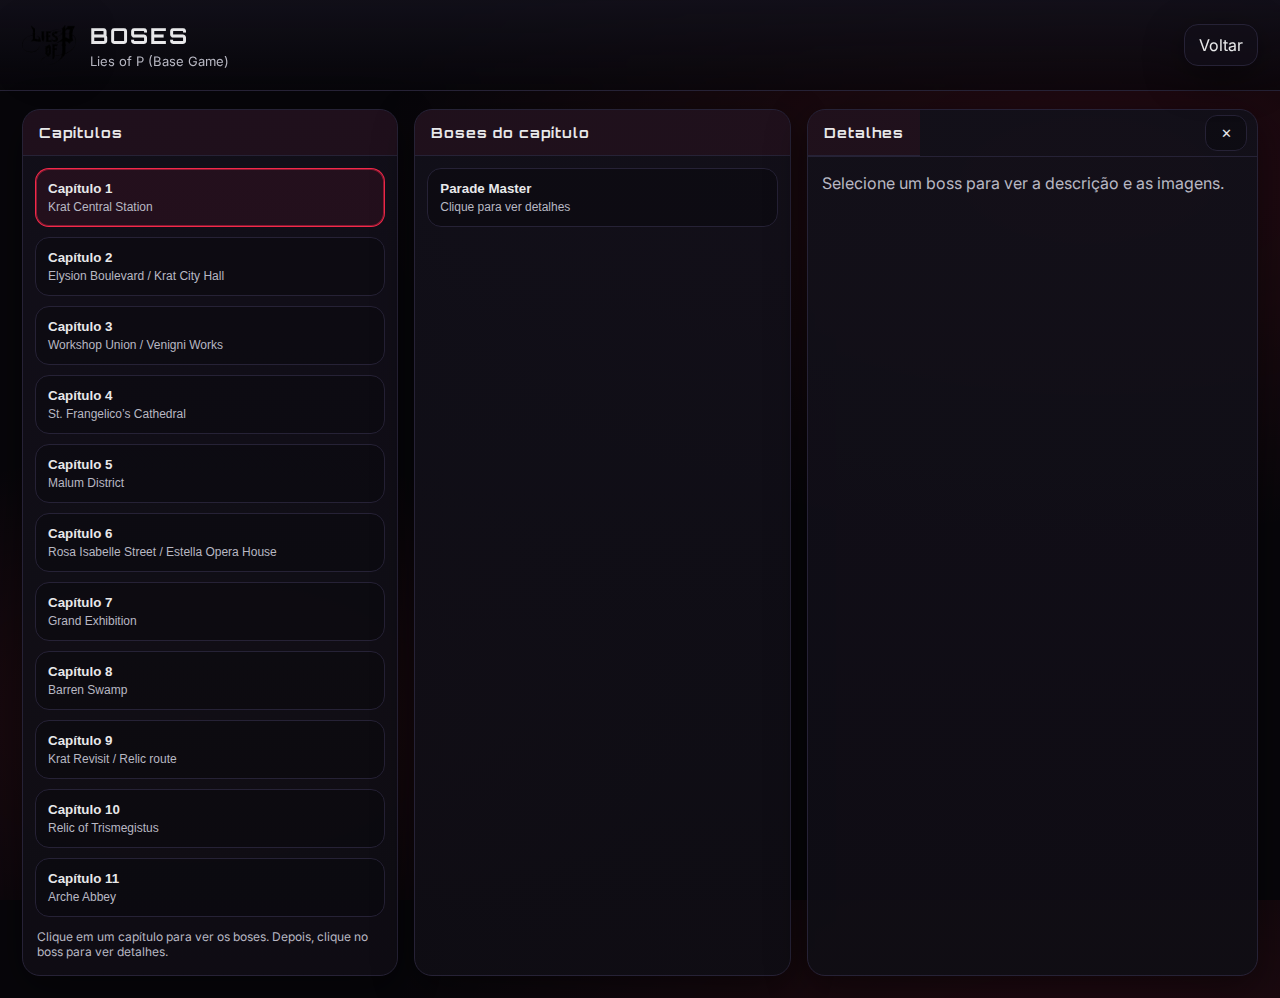
<file: HTML/boses.html>
<!DOCTYPE html>
<html lang="pt-BR">
<head>
  <meta charset="UTF-8" />
  <meta name="viewport" content="width=device-width, initial-scale=1.0" />
  <title>Boses - Lies of P</title>

  <link rel="icon" href="../img/LiesOfPIcon.jpg" type="image/x-icon">
  <link rel="stylesheet" href="../Styles/boses.css" />
  <link rel="preconnect" href="https://fonts.googleapis.com" />
  <link rel="preconnect" href="https://fonts.gstatic.com" crossorigin />
  <link href="https://fonts.googleapis.com/css2?family=Orbitron:wght@400;600;800&family=Inter:wght@300;400;600;700&display=swap" rel="stylesheet">
</head>

<body>
  <header class="topbar">
    <div class="brand">
      <img src="../img/iconSemFundo.png" alt="Lies of P" class="brand__icon" />
      <div class="brand__text">
        <h1>BOSES</h1>
        <p>Lies of P (Base Game)</p>
      </div>
    </div>
    <a class="btn-back" href="../index.html">Voltar</a>
  </header>

  <main class="layout">
    <aside class="panel">
      <h2 class="panel__title">Capítulos</h2>
      <div id="chapters" class="list"></div>
      <p class="hint">Clique em um capítulo para ver os boses. Depois, clique no boss para ver detalhes.</p>
    </aside>

    <section class="panel">
      <h2 class="panel__title">Boses do capítulo</h2>
      <div id="bosses" class="list"></div>
    </section>

    <section class="panel panel--detail">
      <div class="detail__header">
        <h2 class="panel__title">Detalhes</h2>
        <button id="closeDetail" class="btn-close" title="Fechar">✕</button>
      </div>

      <div id="detail" class="detail empty">
        <p>Selecione um boss para ver a descrição e as imagens.</p>
      </div>
    </section>
  </main>

 

  <script src="../Scripts/boses.js"></script>
</body>
</html>
</file>
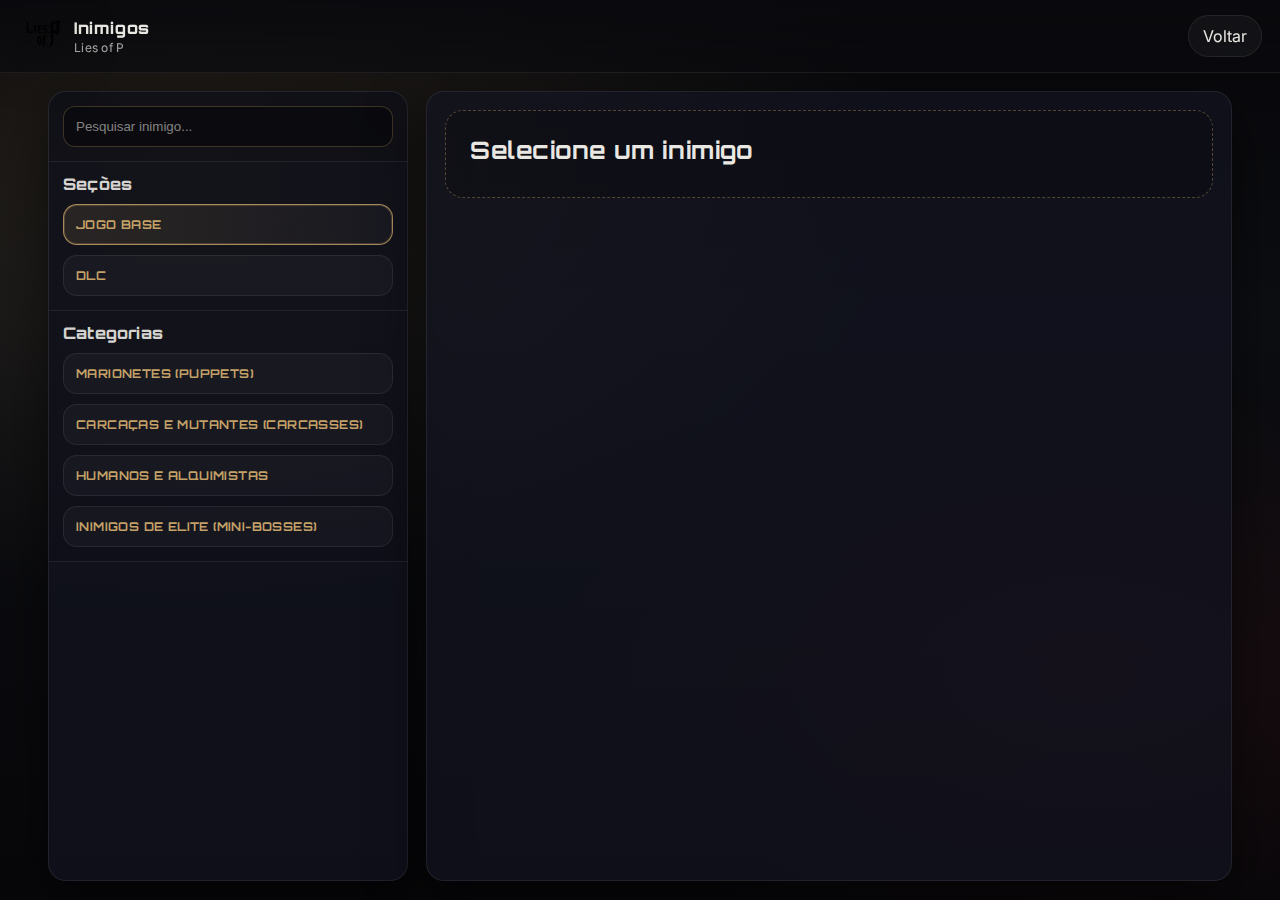
<file: HTML/inimigos.html>
<!DOCTYPE html>
<html lang="pt-BR">
<head>
  <meta charset="UTF-8" />
  <meta name="viewport" content="width=device-width, initial-scale=1.0" />
  <title>Inimigos Lies Of P</title>
  
  <link rel="icon" href="../img/LiesOfPIcon.jpg" type="image/x-icon">
  <link rel="stylesheet" href="../Styles/inimigos.css" />
  <link rel="preconnect" href="https://fonts.googleapis.com" />
  <link rel="preconnect" href="https://fonts.gstatic.com" crossorigin />
  <link href="https://fonts.googleapis.com/css2?family=Orbitron:wght@400;600;800&family=Inter:wght@300;400;600;700&display=swap" rel="stylesheet">
</head>

<body>
  <header class="topbar">
    <div class="brand">
      <img src="../img/iconSemFundo.png" alt="Lies of P" class="brand__icon" />
      <div class="brand__text">
        <h1>Inimigos</h1>
        <p>Lies of P</p>
      </div>
    </div>
    <a class="btn-back" href="../index.html">Voltar</a>
  </header>

  <main class="layout">
    <aside class="sidebar">
      <div class="search">
        <input id="searchInput" type="text" placeholder="Pesquisar inimigo..." autocomplete="off" />
      </div>

      
      <div class="panel">
        <h2 class="panel__title">Seções</h2>
        <div id="sectionList" class="category-list" aria-label="Lista de seções"></div>
      </div>

      <div class="panel">
        <h2 class="panel__title">Categorias</h2>
        <div id="categoryList" class="category-list" aria-label="Lista de categorias"></div>
      </div>

      <div class="panel" id="enemyPanel" data-hidden="true">
        <div class="panel__row">
          <h2 class="panel__title">Inimigos</h2>
          <span id="activeCategoryBadge" class="mini-badge">—</span>
        </div>
        <div id="enemyList" class="enemy-list" aria-label="Lista de inimigos"></div>
      </div>
    </aside>

    <section class="content" aria-live="polite">
      <div class="empty-state" id="emptyState">
        <h2>Selecione um inimigo</h2>
      </div>

      <div class="details hidden" id="details">
        <div class="details__header">
          <h2 id="enemyName">—</h2>
          <span class="badge" id="enemyCategory">—</span>
          <button class="btn-close" id="closeBtn" type="button" aria-label="Fechar">✕</button>
        </div>

        <div class="details__grid">
          <div class="card">
            <h3>Descrição</h3>
            <p id="enemyDescription">—</p>
          </div>

          <div class="card media">
            <h3>Imagem do inimigo</h3>
            <div class="media__frame">
              <img id="enemyImage" alt="" loading="lazy" />
            </div>
          </div>
        </div>

        <div class="card location">
          <div class="location__head">
            <div>
              <h3>Local</h3>
              <p class="location__meta">
                <span id="enemyLocation">—</span>
                <span class="sep">•</span>
                <span id="enemyChapter">—</span>
              </p>
            </div>
          </div>

          <div class="media__frame media__frame--wide">
            <img id="locationImage" alt="" loading="lazy" />
          </div>
        </div>
      </div>
    </section>
  </main>

  <script src="../Scripts/inimgos.js"></script>
</body>
</html>
</file>
<file: Styles/boses.css>
:root{
  --bg:#07060a;
  --panel:#0f0d14;
  --panel2:#12101a;
  --line:#262236;
  --text:#e8e8ea;
  --muted:#b8b8c3;
  --accent:#ff2a4d;
  --accent2:#ff6b84;
  --shadow: 0 12px 40px rgba(0,0,0,.45);
}

*{ box-sizing:border-box; }
html,body{ height:100%; }
body{
  margin:0;
  background:
    radial-gradient(1200px 600px at 85% 20%, rgba(255,42,77,.12), transparent 60%),
    radial-gradient(900px 500px at 15% 80%, rgba(255,42,77,.10), transparent 55%),
    var(--bg);
  color:var(--text);
  font-family: Inter, system-ui, -apple-system, Segoe UI, Roboto, Arial, sans-serif;
}

.topbar{
  display:flex;
  align-items:center;
  justify-content:space-between;
  gap:16px;
  padding:18px 22px;
  border-bottom:1px solid var(--line);
  background: linear-gradient(180deg, rgba(18,16,26,.92), rgba(7,6,10,.65));
  backdrop-filter: blur(8px);
  position:sticky;
  top:0;
  z-index:10;
}

.brand{
  display:flex;
  align-items:center;
  gap:14px;
}
.brand__icon{ width:54px; height:54px; object-fit:contain; filter: drop-shadow(0 8px 20px rgba(0,0,0,.5)); }
.brand__text h1{
  font-family: Orbitron, sans-serif;
  letter-spacing: 2px;
  margin:0;
  font-size: 22px;
}
.brand__text p{ margin:4px 0 0; color:var(--muted); font-size: 13px; }

.btn-back{
  color:var(--text);
  text-decoration:none;
  padding:10px 14px;
  border:1px solid var(--line);
  border-radius:14px;
  background: rgba(18,16,26,.65);
  box-shadow: var(--shadow);
  transition:.2s ease;
}
.btn-back:hover{ border-color: rgba(255,42,77,.45); transform: translateY(-1px); }

.layout{
  display:grid;
  grid-template-columns: 1fr 1fr 1.2fr;
  gap:16px;
  padding:18px 22px 22px;
}

.panel{
  background: linear-gradient(180deg, rgba(18,16,26,.92), rgba(15,13,20,.92));
  border:1px solid var(--line);
  border-radius:18px;
  box-shadow: var(--shadow);
  overflow:hidden;
  min-height: 62vh;
}

.panel__title{
  margin:0;
  padding:14px 16px;
  font-family: Orbitron, sans-serif;
  letter-spacing: 1px;
  font-size: 14px;
  border-bottom:1px solid var(--line);
  background: rgba(255,42,77,.06);
}

.list{
  padding:12px;
  display:flex;
  flex-direction:column;
  gap:10px;
}

.item{
  width:100%;
  text-align:left;
  border:1px solid var(--line);
  background: rgba(7,6,10,.35);
  color:var(--text);
  padding:12px 12px;
  border-radius:14px;
  cursor:pointer;
  transition:.18s ease;
}
.item:hover{ border-color: rgba(255,42,77,.55); transform: translateY(-1px); }
.item.active{
  border-color: rgba(255,42,77,.95);
  box-shadow: 0 0 0 1px rgba(255,42,77,.45) inset;
  background: rgba(255,42,77,.08);
}

.item__title{ font-weight:700; }
.item__sub{ margin-top:4px; color:var(--muted); font-size: 12px; }

.hint{
  margin: 0;
  padding: 0 14px 16px;
  color: var(--muted);
  font-size: 12px;
}

.panel--detail{ position:relative; }
.detail__header{
  display:flex;
  align-items:center;
  justify-content:space-between;
  border-bottom:1px solid var(--line);
}
.btn-close{
  margin-right:10px;
  height:36px;
  width:42px;
  border-radius:12px;
  border:1px solid var(--line);
  background: rgba(7,6,10,.35);
  color: var(--text);
  cursor:pointer;
  transition:.18s ease;
}
.btn-close:hover{ border-color: rgba(255,42,77,.7); }

.detail{
  padding:14px;
  display:flex;
  flex-direction:column;
  gap:12px;
}
.detail.empty{
  color: var(--muted);
}

.badge{
  display:inline-flex;
  align-items:center;
  gap:8px;
  padding:8px 10px;
  border:1px solid rgba(255,42,77,.35);
  border-radius:999px;
  background: rgba(255,42,77,.08);
  width: fit-content;
}
.badge strong{ font-family: Orbitron, sans-serif; font-size: 12px; letter-spacing:1px; }

.detail h3{
  margin: 4px 0 0;
  font-family: Orbitron, sans-serif;
  letter-spacing: 1px;
  font-size: 18px;
}
.detail p{
  margin:0;
  line-height:1.55;
  color: var(--muted);
}

.images{
  display:grid;
  grid-template-columns: 1fr;
  gap:12px;
}
figure{
  margin:0;
  border:1px solid var(--line);
  border-radius:16px;
  overflow:hidden;
  background: rgba(0,0,0,.2);
}
figure img{
  display:block;
  width:100%;
  height:auto;
}
figcaption{
  padding:10px 12px;
  color: var(--muted);
  font-size: 12px;
  border-top:1px solid var(--line);
}

.footer{
  padding: 14px 22px 22px;
  color: rgba(232,232,234,.65);
  font-size: 12px;
}

@media (max-width: 1100px){
  .layout{ grid-template-columns: 1fr; }
  .panel{ min-height: auto; }
}
</file>
<file: Styles/inimigos.css>
:root{
  --bg-0:#07070a;
  --bg-1:#0d0e12;
  --bg-2:#121420;
  --panel: rgba(18,20,32,.72);
  --line: rgba(255,255,255,.08);
  --text:#e9e7e2;
  --muted: rgba(233,231,226,.70);
  --gold: #d6b06f;
  --red: #b02a2a;
  --shadow: 0 18px 55px rgba(0,0,0,.55);
  --radius: 18px;
}

*{ box-sizing: border-box; }
html,body{ height:100%; }
body{
  margin:0;
  color: var(--text);
  background:
    radial-gradient(1200px 700px at 15% 20%, rgba(214,176,111,.12), transparent 60%),
    radial-gradient(900px 500px at 85% 75%, rgba(176,42,42,.10), transparent 60%),
    linear-gradient(180deg, var(--bg-0), var(--bg-1) 35%, var(--bg-0));
  font-family: Inter, system-ui, -apple-system, Segoe UI, Roboto, Arial, sans-serif;
}

.topbar{
  position: sticky;
  top:0;
  z-index: 10;
  display:flex;
  align-items:center;
  justify-content:space-between;
  padding: 14px 18px;
  background: linear-gradient(180deg, rgba(10,10,14,.92), rgba(10,10,14,.65));
  backdrop-filter: blur(10px);
  border-bottom: 1px solid var(--line);
}

.brand{ display:flex; align-items:center; gap:12px; }
.brand__icon{
  width:44px;height:44px; object-fit:contain;
  filter: drop-shadow(0 12px 28px rgba(0,0,0,.6));
}
.brand__text h1{
  font-family: Orbitron, Inter, sans-serif;
  font-weight:800;
  letter-spacing:.6px;
  font-size: 16px;
  margin:0;
}
.brand__text p{
  margin:2px 0 0;
  font-size: 12px;
  color: var(--muted);
  letter-spacing:.3px;
}

.btn-back{
  text-decoration:none;
  color: var(--text);
  padding: 10px 14px;
  border-radius: 999px;
  border: 1px solid var(--line);
  background: rgba(255,255,255,.04);
  transition: transform .12s ease, background .12s ease, border-color .12s ease;
}
.btn-back:hover{
  transform: translateY(-1px);
  background: rgba(255,255,255,.06);
  border-color: rgba(214,176,111,.35);
}

.layout{
  display:grid;
  grid-template-columns: 360px 1fr;
  gap: 18px;
  padding: 18px;
  max-width: 1220px;
  margin: 0 auto;
}

.sidebar{
  border: 1px solid var(--line);
  border-radius: var(--radius);
  background: var(--panel);
  box-shadow: var(--shadow);
  overflow:hidden;
  min-height: calc(100vh - 110px);
}

.search{
  padding: 14px;
  border-bottom: 1px solid var(--line);
  background: rgba(0,0,0,.18);
}
.search input{
  width:100%;
  padding: 12px 12px;
  border-radius: 12px;
  border: 1px solid rgba(214,176,111,.25);
  outline: none;
  background: rgba(0,0,0,.35);
  color: var(--text);
}
.search input::placeholder{ color: rgba(233,231,226,.55); }


/* Panels */
.panel{
  padding: 12px 14px 14px;
  border-bottom: 1px solid var(--line);
  background: rgba(0,0,0,.10);
}
.panel:last-child{ border-bottom:none; }

.panel__row{
  display:flex;
  align-items:center;
  justify-content:space-between;
  gap:10px;
  margin-bottom: 10px;
}

.panel__title{
  margin: 0 0 10px;
  font-family: Orbitron, Inter, sans-serif;
  font-weight: 800;
  font-size: 16px;
  letter-spacing: .2px;
  color: rgba(233,231,226,.92);
}

.mini-badge{
  display:inline-flex;
  align-items:center;
  gap:8px;
  padding: 6px 10px;
  border-radius: 999px;
  border: 1px solid rgba(214,176,111,.22);
  background: rgba(214,176,111,.08);
  color: rgba(214,176,111,.95);
  font-size: 11px;
  white-space: nowrap;
}

#enemyPanel[data-hidden="true"]{
  display:none;
}

.category-list{
  display:flex;
  flex-direction:column;
  gap:10px;
}

.cat-btn{
  width:100%;
  text-align:left;
  border: 1px solid var(--line);
  background: rgba(255,255,255,.03);
  color: var(--text);
  padding: 12px 12px;
  border-radius: 14px;
  cursor:pointer;
  transition: transform .12s ease, border-color .12s ease, background .12s ease;
  font-family: Orbitron, Inter, sans-serif;
  font-weight: 700;
  letter-spacing: .4px;
  font-size: 12px;
  text-transform: uppercase;
  color: rgba(214,176,111,.92);
}
.cat-btn:hover{
  transform: translateY(-1px);
  border-color: rgba(214,176,111,.35);
  background: rgba(255,255,255,.05);
}
.cat-btn.is-active{
  border-color: rgba(214,176,111,.75);
  background: linear-gradient(90deg, rgba(214,176,111,.12), rgba(255,255,255,.03));
  box-shadow: 0 0 0 1px rgba(214,176,111,.22) inset;
}

.empty-mini{
  padding: 10px 10px 6px;
  color: rgba(233,231,226,.72);
  font-size: 12px;
}

/* Frames de imagem (inimigo / local) */
.media__frame{
  border-radius: 14px;
  overflow:hidden;
  border: 1px solid rgba(255,255,255,.08);
  background: rgba(255,255,255,.03);
}
.media__frame img{
  width:100%;
  height: 320px;
  object-fit: contain;
  display:block;
  background: linear-gradient(180deg, rgba(0,0,0,.28), rgba(0,0,0,.10));
  filter: contrast(1.08) saturate(1.08) brightness(1.02);
}
.media__frame--wide img{
  height: 220px;
  object-fit: cover;
}

.enemy-list{
  padding: 10px;
  display:flex;
  flex-direction:column;
  gap: 10px;
  max-height: calc(100vh - 110px);
  overflow:auto;
}
.group-title{
  margin: 12px 10px 6px;
  font-family: Orbitron, Inter, sans-serif;
  font-weight: 700;
  font-size: 12px;
  letter-spacing:.6px;
  color: rgba(214,176,111,.92);
  text-transform: uppercase;
}
.enemy-btn{
  width:100%;
  text-align:left;
  border: 1px solid var(--line);
  background: rgba(255,255,255,.03);
  color: var(--text);
  padding: 12px 12px;
  border-radius: 14px;
  cursor:pointer;
  transition: transform .12s ease, border-color .12s ease, background .12s ease;
}
.enemy-btn:hover{
  transform: translateY(-1px);
  border-color: rgba(214,176,111,.35);
  background: rgba(255,255,255,.05);
}
.enemy-btn.is-active{
  border-color: rgba(214,176,111,.7);
  box-shadow: 0 0 0 1px rgba(214,176,111,.25) inset;
  background: linear-gradient(90deg, rgba(214,176,111,.10), rgba(255,255,255,.04));
}
.enemy-btn small{
  display:block;
  margin-top: 4px;
  color: var(--muted);
  font-size: 12px;
}

.content{
  border: 1px solid var(--line);
  border-radius: var(--radius);
  background: var(--panel);
  box-shadow: var(--shadow);
  padding: 18px;
  min-height: calc(100vh - 110px);
}

.empty-state{
  border: 1px dashed rgba(214,176,111,.35);
  border-radius: var(--radius);
  padding: 24px;
  background: rgba(0,0,0,.18);
}
.empty-state h2{
  font-family: Orbitron, Inter, sans-serif;
  margin: 0 0 8px;
  letter-spacing: .5px;
}
.empty-state p{ margin:0; color: var(--muted); line-height: 1.5; }

.details__header{
  display:flex;
  align-items: center;
  justify-content: space-between;
  gap: 12px;
  border-bottom: 1px solid var(--line);
  padding-bottom: 12px;
  margin-bottom: 14px;
}
.details__header h2{
  margin:0;
  font-family: Orbitron, Inter, sans-serif;
  font-size: 18px;
  letter-spacing: .4px;
}
.badge{
  font-size: 12px;
  padding: 7px 10px;
  border-radius: 999px;
  border: 1px solid rgba(214,176,111,.35);
  background: rgba(214,176,111,.10);
  color: rgba(214,176,111,.95);
}

.grid{
  display:grid;
  grid-template-columns: 1.2fr .8fr;
  gap: 14px;
  margin-top: 14px;
}
.card{
  border: 1px solid var(--line);
  border-radius: var(--radius);
  background: rgba(0,0,0,.18);
  padding: 14px;
}
.card h3{
  margin: 0 0 10px;
  font-family: Orbitron, Inter, sans-serif;
  font-size: 12px;
  letter-spacing: .7px;
  color: rgba(233,231,226,.86);
  text-transform: uppercase;
}
.card p{
  margin:0;
  color: var(--muted);
  line-height: 1.6;
}
.media{
  border-radius: 14px;
  overflow:hidden;
  border: 1px solid rgba(255,255,255,.08);
  background: rgba(255,255,255,.03);
  min-height: 170px;
  display:flex;
  align-items:center;
  justify-content:center;
}
.media img{
  width:100%;
  height: 230px;
  object-fit: cover;
  display:block;
  filter: contrast(1.05) saturate(1.05);
}

.hidden{ display:none !important; }

@media (max-width: 980px){
  .layout{ grid-template-columns: 1fr; }
  .sidebar{ min-height: auto; }
  .enemy-list{ max-height: 44vh; }
  .grid{ grid-template-columns: 1fr; }
  .media img{ height: 240px; }
}
</file>
